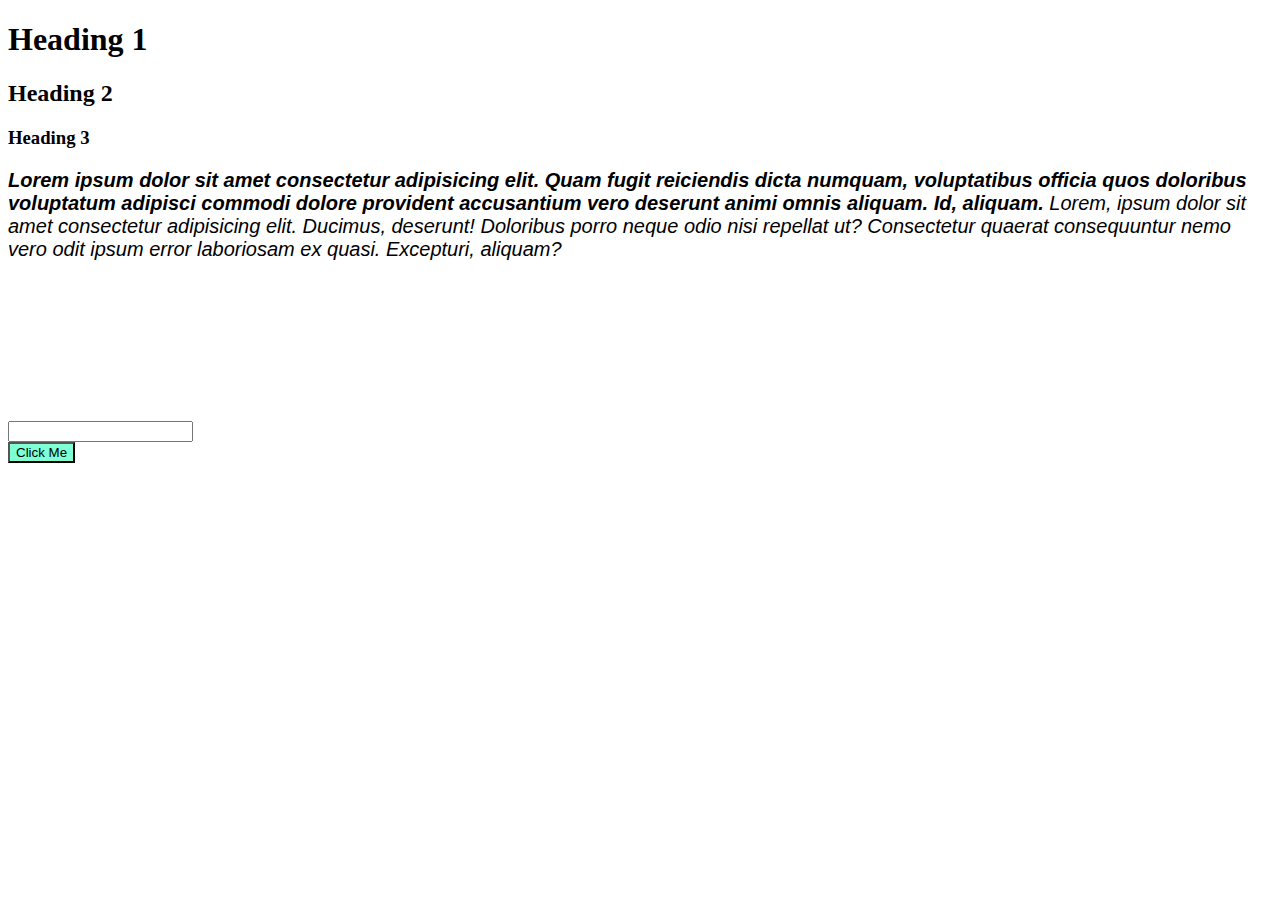
<file: index.html>
<!DOCTYPE html>
<html lang="en">
  <head>
    <meta charset="UTF-8" />
    <meta http-equiv="X-UA-Compatible" content="IE=edge" />
    <meta name="viewport" content="width=device-width, initial-scale=1.0" />
    <title>Document</title>
    <link rel="stylesheet" href="style1.css" />
  </head>
  <body>
    <h1>Heading 1</h1>
    <h2>Heading 2</h2>
    <h3>Heading 3</h3>

    <p class="paragraph">
      <strong>
        Lorem ipsum dolor sit amet consectetur adipisicing elit. Quam fugit reiciendis dicta numquam, voluptatibus officia quos doloribus voluptatum adipisci commodi dolore provident accusantium vero deserunt animi omnis aliquam. Id,
        aliquam.
      </strong>
      Lorem, ipsum dolor sit amet consectetur adipisicing elit. Ducimus, deserunt! Doloribus porro neque odio nisi repellat ut? Consectetur quaerat consequuntur nemo vero odit ipsum error laboriosam ex quasi. Excepturi, aliquam?
    </p>

    <input type="text" /> <br />
    <button type="button" id="button-primary" onclick="alert('Halo')">Click Me</button>
  </body>
</html>
</file>
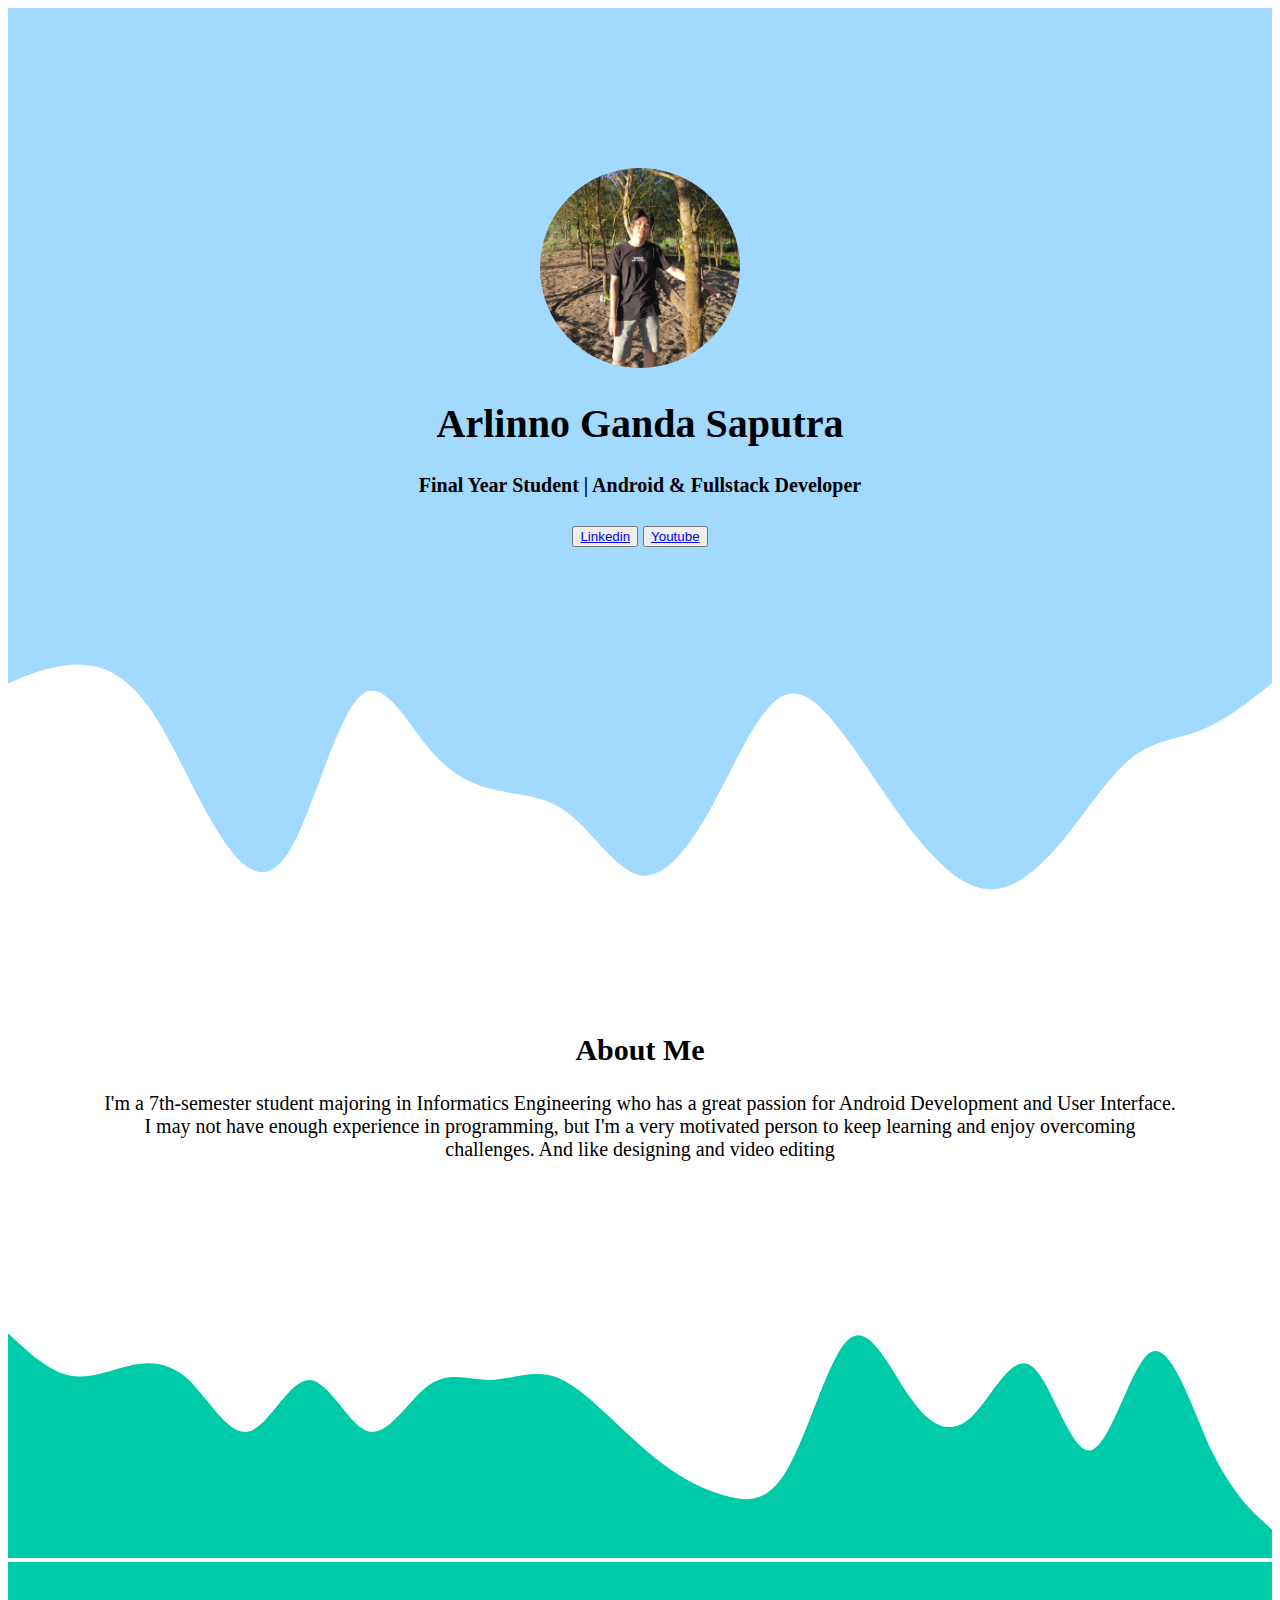
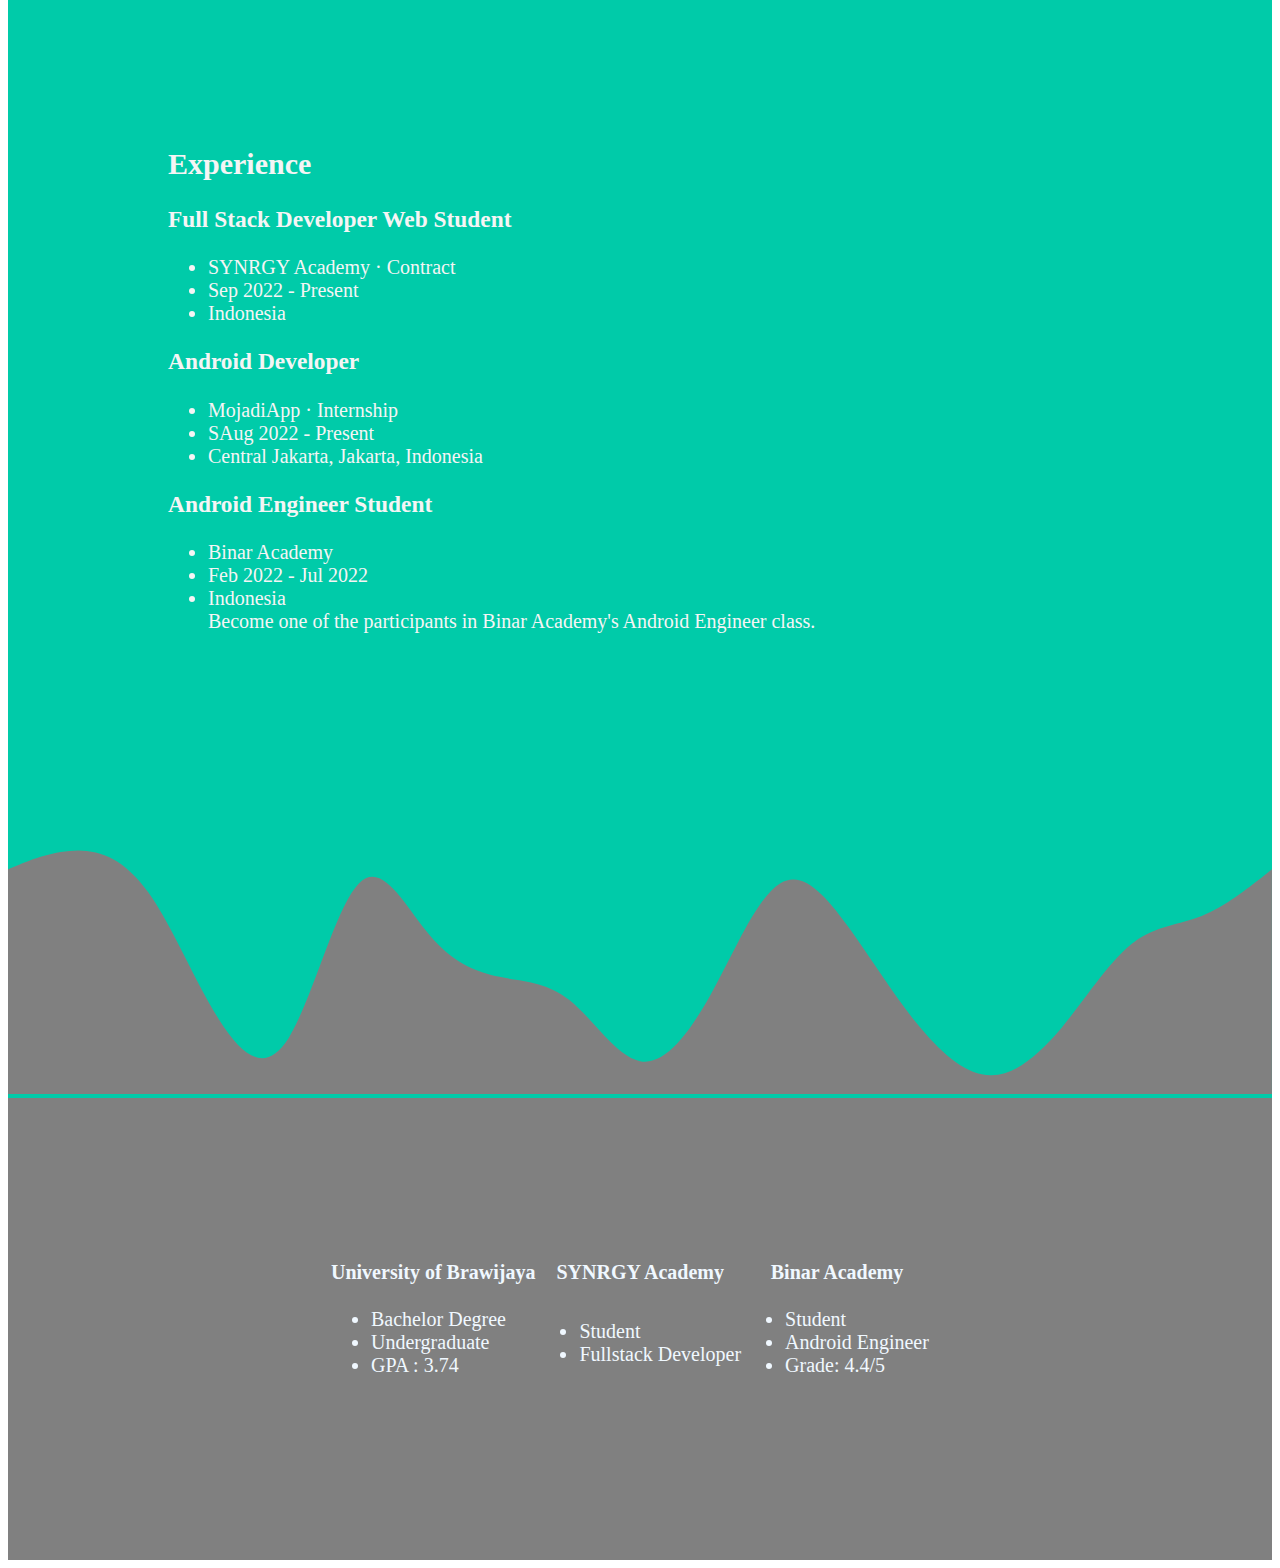
<file: cv.html>
<!DOCTYPE html>
<html lang="en">
  <head>
    <meta charset="UTF-8" />
    <meta http-equiv="X-UA-Compatible" content="IE=edge" />
    <meta name="viewport" content="width=device-width, initial-scale=1.0" />
    <title>CV Ganda</title>
    <link rel="stylesheet" href="style.css" />
    <link rel="stylesheet" href="https://fonts.googleapis.com/icon?family=Material+Icons" />
  </head>
  <body>
    <!-- Header -->
    <section>
      <div class="jumbotron">
        <div class="center">
          <img src="asset/Arlinno Ganda Saputra.jpg" alt="Photo" />
          <h1>Arlinno Ganda Saputra</h1>
          <h4>Final Year Student | Android & Fullstack Developer</h4>

          <button type="button"><a href="https://www.linkedin.com/in/gandasaputra/">Linkedin</a></button>
          <button type="button"><a href="https://www.youtube.com/watch?v=dQw4w9WgXcQ&ab_channel=RickAstley">Youtube</a></button>
        </div>
      </div>
      <svg xmlns="http://www.w3.org/2000/svg" viewBox="0 0 1440 320">
        <path
          fill="#a2d9ff"
          fill-opacity="1"
          d="M0,64L13.3,58.7C26.7,53,53,43,80,42.7C106.7,43,133,53,160,90.7C186.7,128,213,192,240,234.7C266.7,277,293,299,320,256C346.7,213,373,107,400,80C426.7,53,453,107,480,138.7C506.7,171,533,181,560,186.7C586.7,192,613,192,640,213.3C666.7,235,693,277,720,282.7C746.7,288,773,256,800,208C826.7,160,853,96,880,80C906.7,64,933,96,960,133.3C986.7,171,1013,213,1040,245.3C1066.7,277,1093,299,1120,298.7C1146.7,299,1173,277,1200,245.3C1226.7,213,1253,171,1280,149.3C1306.7,128,1333,128,1360,117.3C1386.7,107,1413,85,1427,74.7L1440,64L1440,0L1426.7,0C1413.3,0,1387,0,1360,0C1333.3,0,1307,0,1280,0C1253.3,0,1227,0,1200,0C1173.3,0,1147,0,1120,0C1093.3,0,1067,0,1040,0C1013.3,0,987,0,960,0C933.3,0,907,0,880,0C853.3,0,827,0,800,0C773.3,0,747,0,720,0C693.3,0,667,0,640,0C613.3,0,587,0,560,0C533.3,0,507,0,480,0C453.3,0,427,0,400,0C373.3,0,347,0,320,0C293.3,0,267,0,240,0C213.3,0,187,0,160,0C133.3,0,107,0,80,0C53.3,0,27,0,13,0L0,0Z"
        ></path>
      </svg>
    </section>

    <!-- About Me -->
    <section>
      <div class="about">
        <h2>About Me</h2>
        <p>
          I'm a 7th-semester student majoring in Informatics Engineering who has a great passion for Android Development and User Interface. I may not have enough experience in programming, but I'm a very motivated person to keep learning
          and enjoy overcoming challenges. And like designing and video editing
        </p>
      </div>

      <svg xmlns="http://www.w3.org/2000/svg" viewBox="0 0 1440 320">
        <path
          fill="#00cba9"
          fill-opacity="1"
          d="M0,64L11.4,74.7C22.9,85,46,107,69,112C91.4,117,114,107,137,101.3C160,96,183,96,206,117.3C228.6,139,251,181,274,176C297.1,171,320,117,343,117.3C365.7,117,389,171,411,176C434.3,181,457,139,480,122.7C502.9,107,526,117,549,117.3C571.4,117,594,107,617,112C640,117,663,139,686,160C708.6,181,731,203,754,218.7C777.1,235,800,245,823,250.7C845.7,256,869,256,891,213.3C914.3,171,937,85,960,69.3C982.9,53,1006,107,1029,138.7C1051.4,171,1074,181,1097,160C1120,139,1143,85,1166,101.3C1188.6,117,1211,203,1234,197.3C1257.1,192,1280,96,1303,85.3C1325.7,75,1349,149,1371,197.3C1394.3,245,1417,267,1429,277.3L1440,288L1440,320L1428.6,320C1417.1,320,1394,320,1371,320C1348.6,320,1326,320,1303,320C1280,320,1257,320,1234,320C1211.4,320,1189,320,1166,320C1142.9,320,1120,320,1097,320C1074.3,320,1051,320,1029,320C1005.7,320,983,320,960,320C937.1,320,914,320,891,320C868.6,320,846,320,823,320C800,320,777,320,754,320C731.4,320,709,320,686,320C662.9,320,640,320,617,320C594.3,320,571,320,549,320C525.7,320,503,320,480,320C457.1,320,434,320,411,320C388.6,320,366,320,343,320C320,320,297,320,274,320C251.4,320,229,320,206,320C182.9,320,160,320,137,320C114.3,320,91,320,69,320C45.7,320,23,320,11,320L0,320Z"
        ></path>
      </svg>
    </section>

    <!-- Experience -->
    <section>
      <div class="experience">
        <h2>Experience</h2>
        <h3>Full Stack Developer Web Student</h3>
        <ul>
          <li>SYNRGY Academy · Contract</li>
          <li>Sep 2022 - Present</li>
          <li>Indonesia</li>
        </ul>

        <h3>Android Developer</h3>
        <ul>
          <li>MojadiApp · Internship</li>
          <li>SAug 2022 - Present</li>
          <li>Central Jakarta, Jakarta, Indonesia</li>
        </ul>

        <h3>Android Engineer Student</h3>
        <ul>
          <li>Binar Academy</li>
          <li>Feb 2022 - Jul 2022</li>
          <li>Indonesia</li>
          Become one of the participants in Binar Academy's Android Engineer class.
        </ul>
      </div>

      <div style="background-color: #00cba9">
        <svg xmlns="http://www.w3.org/2000/svg" viewBox="0 0 1440 320">
          <path
            fill="#808080"
            fill-opacity="1"
            d="M0,64L13.3,58.7C26.7,53,53,43,80,42.7C106.7,43,133,53,160,90.7C186.7,128,213,192,240,234.7C266.7,277,293,299,320,256C346.7,213,373,107,400,80C426.7,53,453,107,480,138.7C506.7,171,533,181,560,186.7C586.7,192,613,192,640,213.3C666.7,235,693,277,720,282.7C746.7,288,773,256,800,208C826.7,160,853,96,880,80C906.7,64,933,96,960,133.3C986.7,171,1013,213,1040,245.3C1066.7,277,1093,299,1120,298.7C1146.7,299,1173,277,1200,245.3C1226.7,213,1253,171,1280,149.3C1306.7,128,1333,128,1360,117.3C1386.7,107,1413,85,1427,74.7L1440,64L1440,320L1426.7,320C1413.3,320,1387,320,1360,320C1333.3,320,1307,320,1280,320C1253.3,320,1227,320,1200,320C1173.3,320,1147,320,1120,320C1093.3,320,1067,320,1040,320C1013.3,320,987,320,960,320C933.3,320,907,320,880,320C853.3,320,827,320,800,320C773.3,320,747,320,720,320C693.3,320,667,320,640,320C613.3,320,587,320,560,320C533.3,320,507,320,480,320C453.3,320,427,320,400,320C373.3,320,347,320,320,320C293.3,320,267,320,240,320C213.3,320,187,320,160,320C133.3,320,107,320,80,320C53.3,320,27,320,13,320L0,320Z"
          ></path>
        </svg>
      </div>
    </section>

    <!-- Education -->
    <section>
      <div class="education">
        <table>
          <tr>
            <th>University of Brawijaya</th>
            <th>SYNRGY Academy</th>
            <th>Binar Academy</th>
          </tr>
          <tr>
            <td>
              <ul>
                <li>Bachelor Degree</li>
                <li>Undergraduate</li>
                <li>GPA : 3.74</li>
              </ul>
            </td>

            <td>
              <ul>
                <li>Student</li>
                <li>Fullstack Developer</li>
              </ul>
            </td>
            <td>
              <ul>
                <li>Student</li>
                <li>Android Engineer</li>
                <li>Grade: 4.4/5</li>
              </ul>
            </td>
          </tr>
        </table>
      </div>
    </section>

    <!-- End Of Education -->
  </body>
</html>
</file>
<file: style1.css>
/* class Selector */
.paragraph {
  font-size: 20px;
  font-style: italic;
  font-family: sans-serif;
}

/* Id Selector */
#button-primary {
  background-color: aquamarine;
}

/* Tag Selector */
p {
  margin-bottom: 10rem;
}
</file>
<file: style.css>
img {
  border-radius: 50%;
  height: 200px;
}

.center {
  text-align: center;
}

.about {
  text-align: center;
  padding: 6rem;
  font-family: Georgia, 'Times New Roman', Times, serif;
  font-size: 20px;
}

.jumbotron {
  background-color: #a2d9ff;
  padding-top: 10rem;
  padding-bottom: 5rem;
  font-family: Georgia, 'Times New Roman', Times, serif;
  font-size: 20px;
}

.experience {
  color: whitesmoke;
  background-color: #00cba9;
  padding: 10rem;
  font-family: Georgia, 'Times New Roman', Times, serif;
  font-size: 20px;
}

.education {
  background-color: grey;
  color: aliceblue;
  font-family: Georgia, 'Times New Roman', Times, serif;
  font-size: 20px;
  padding-left: 20rem;
  padding-top: 10rem;
  padding-bottom: 10rem;
}
</file>
